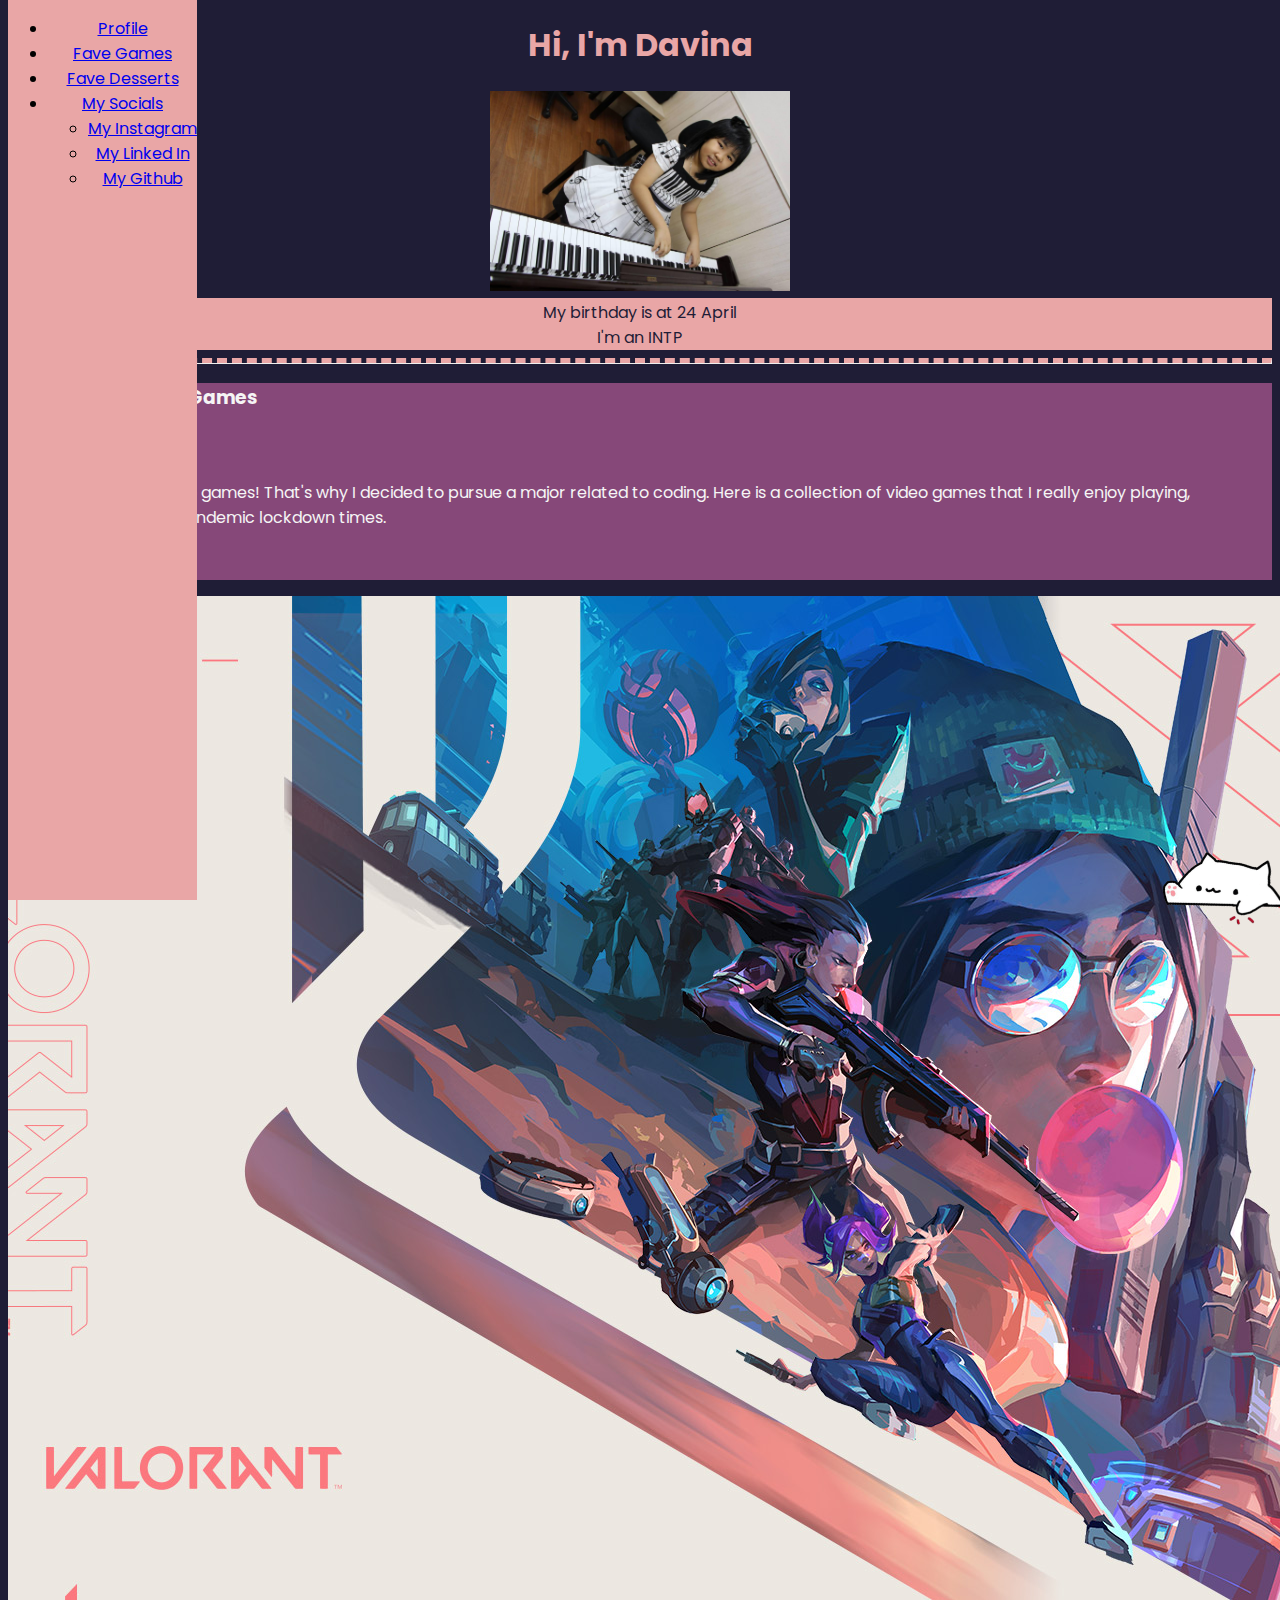
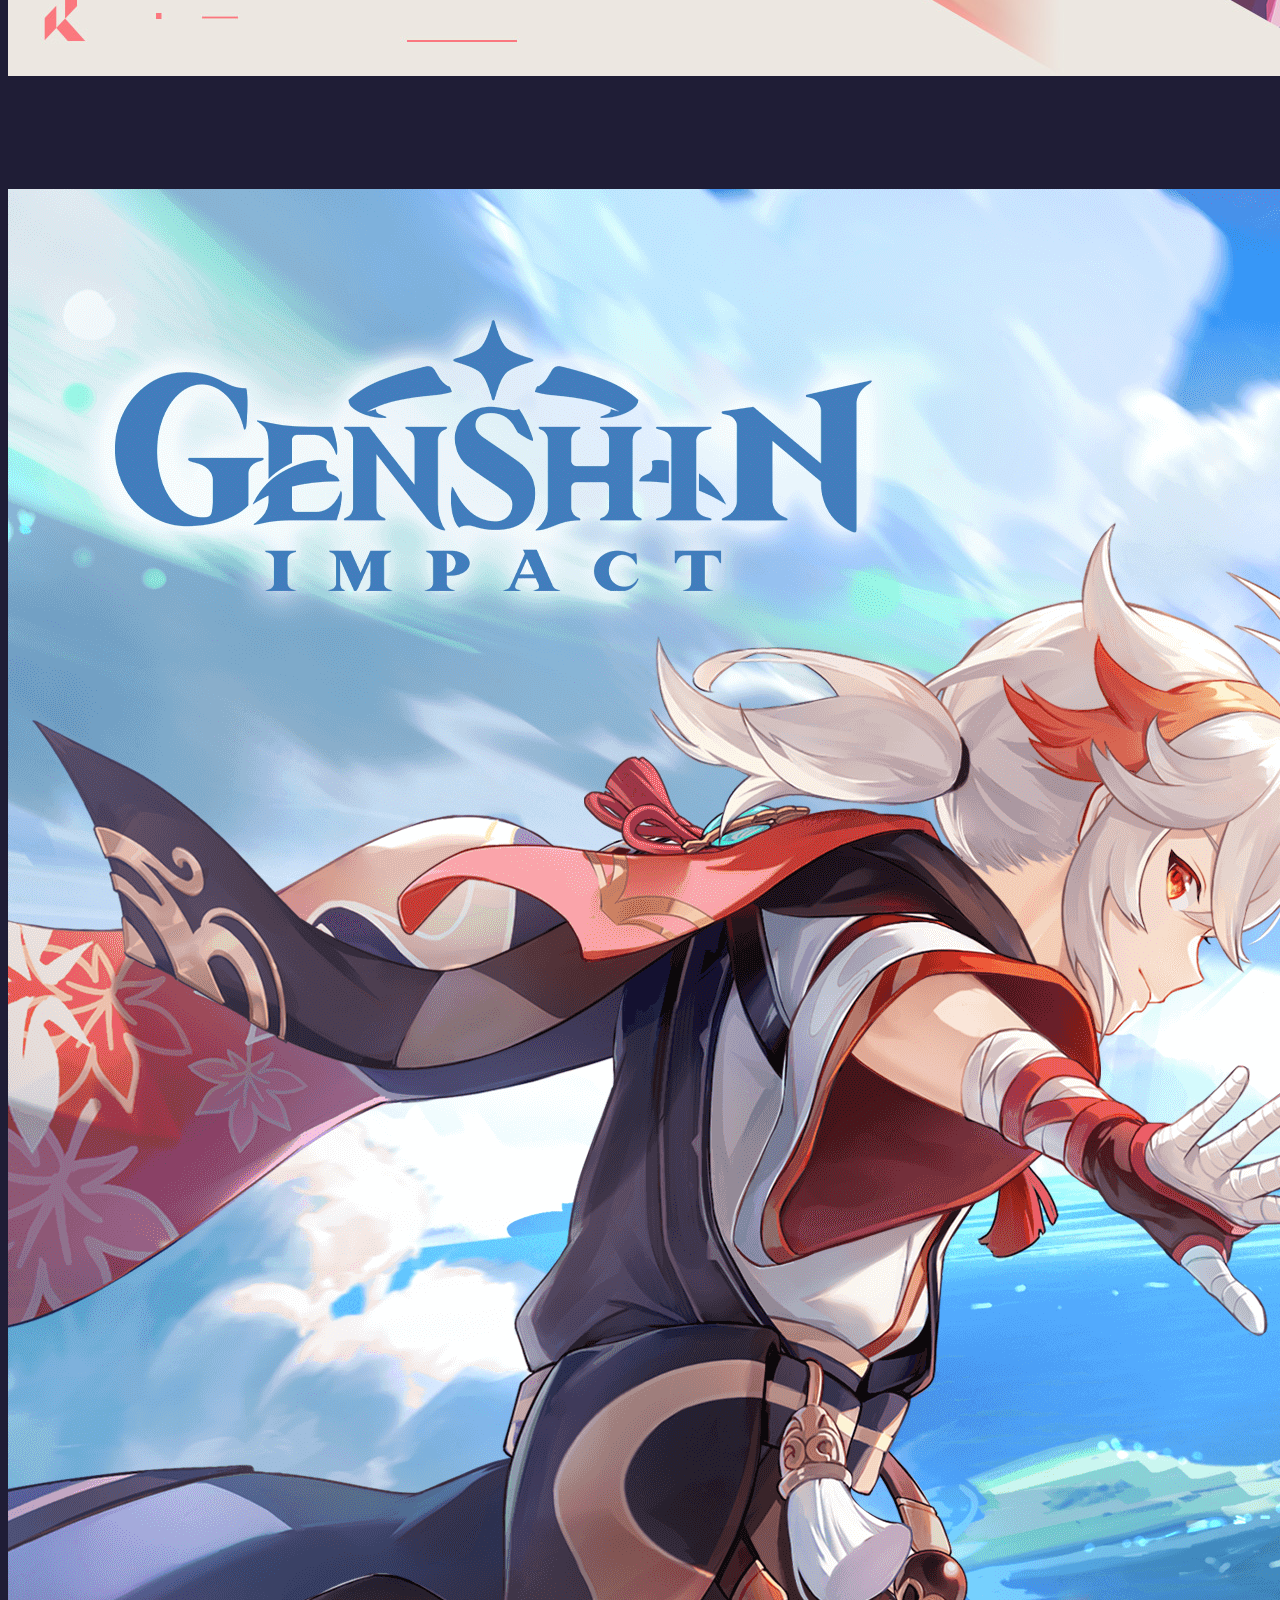
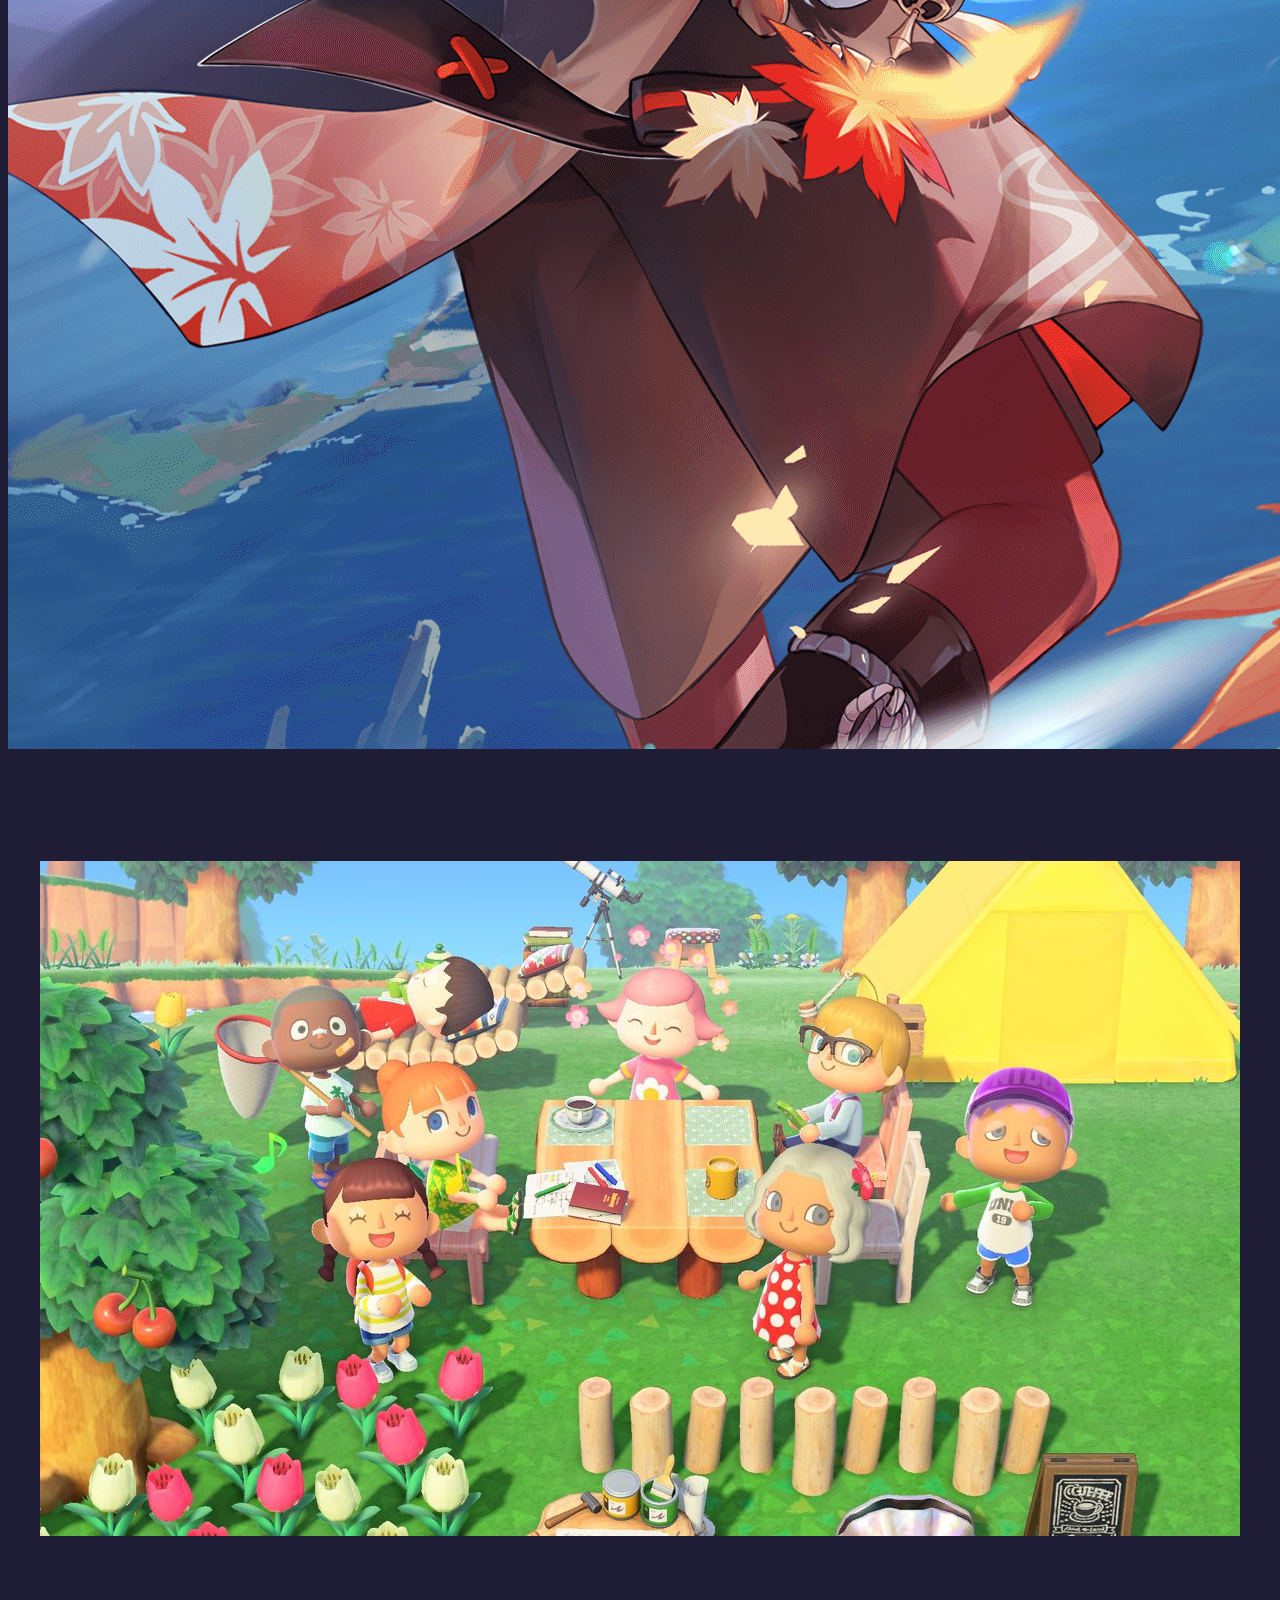
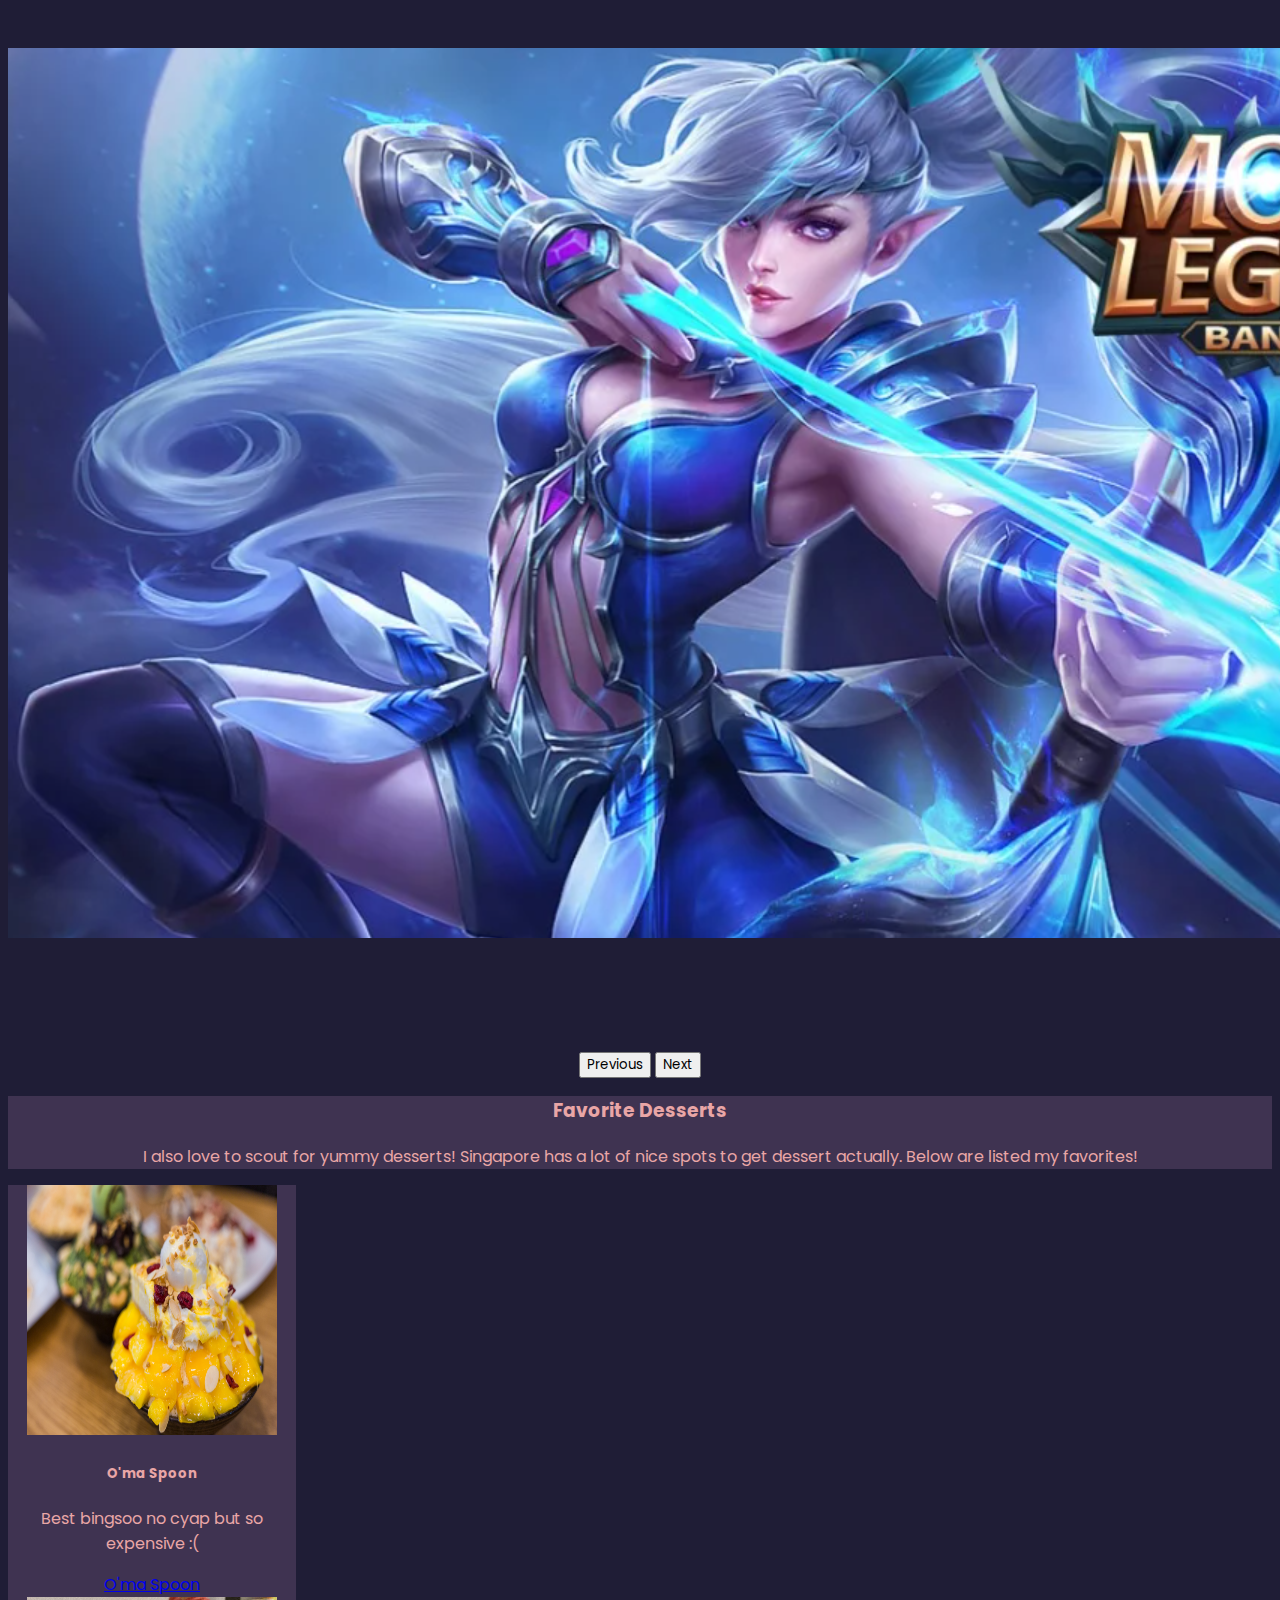
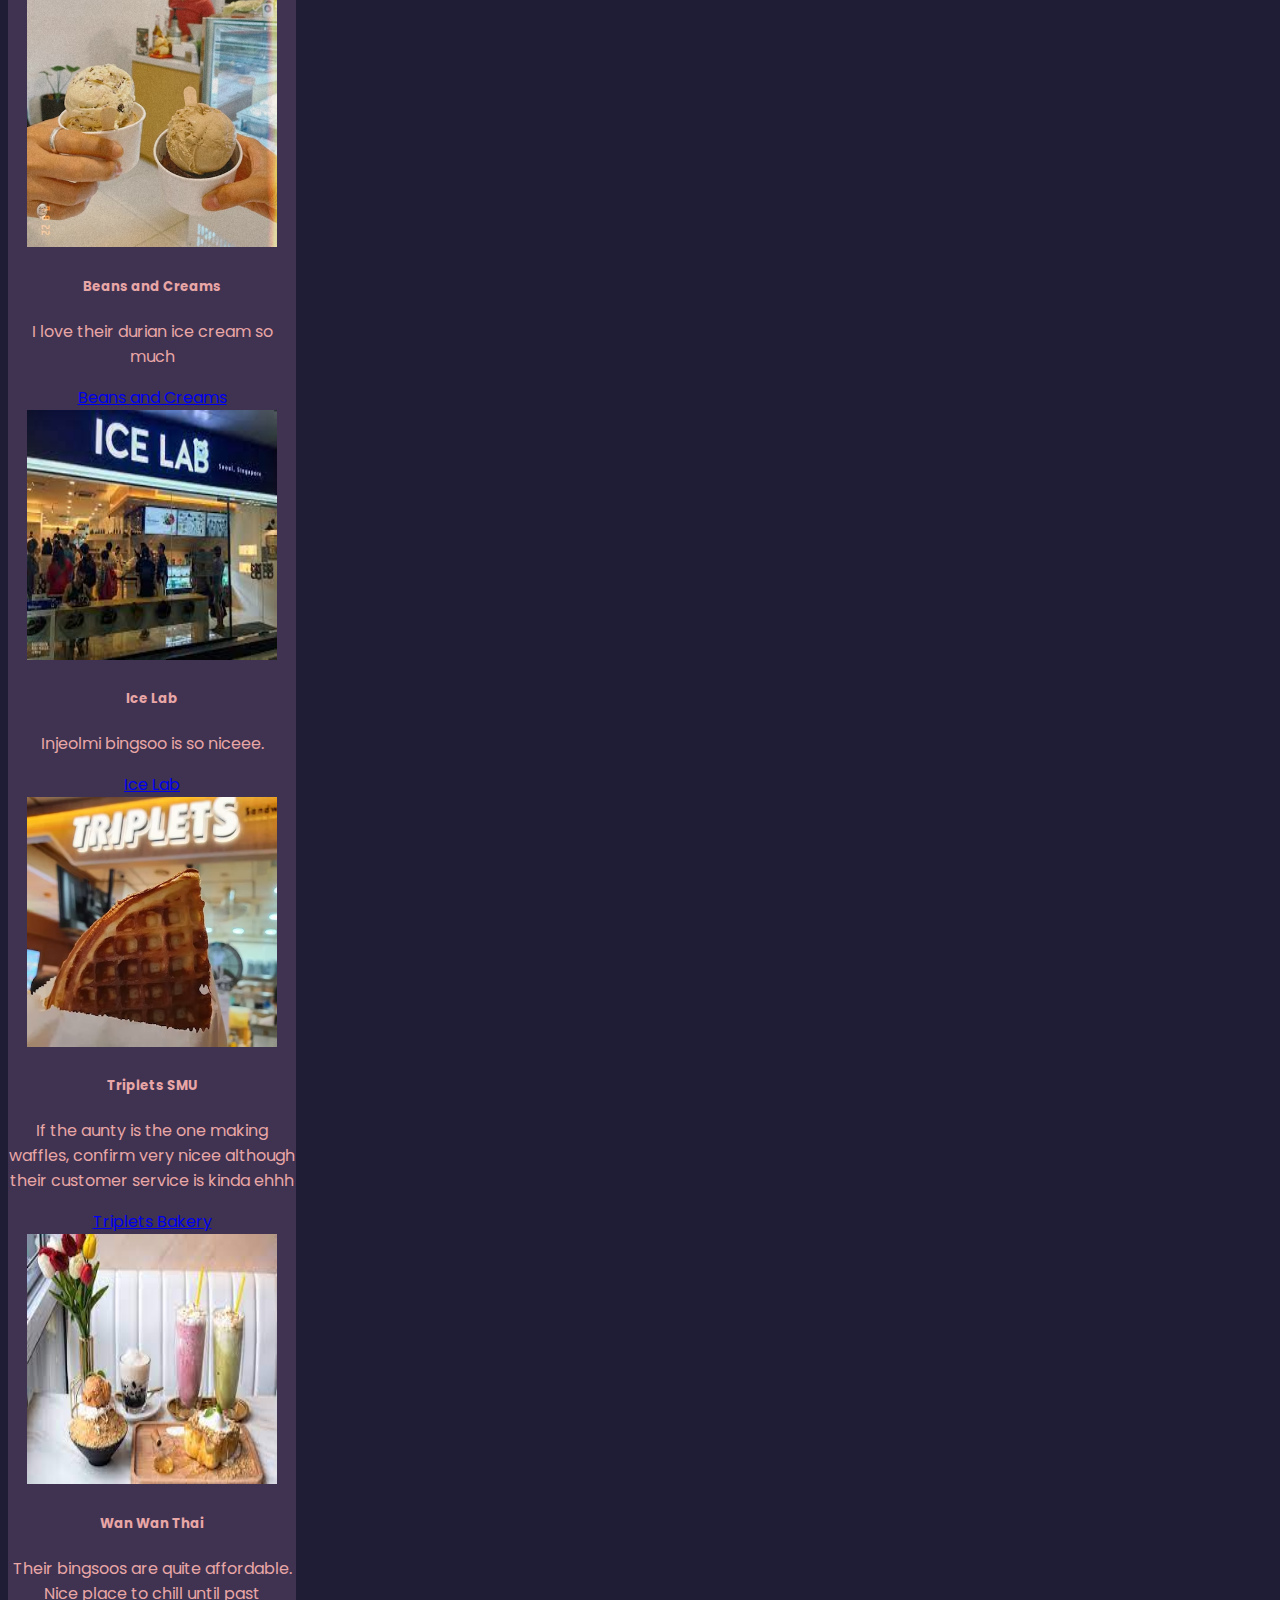
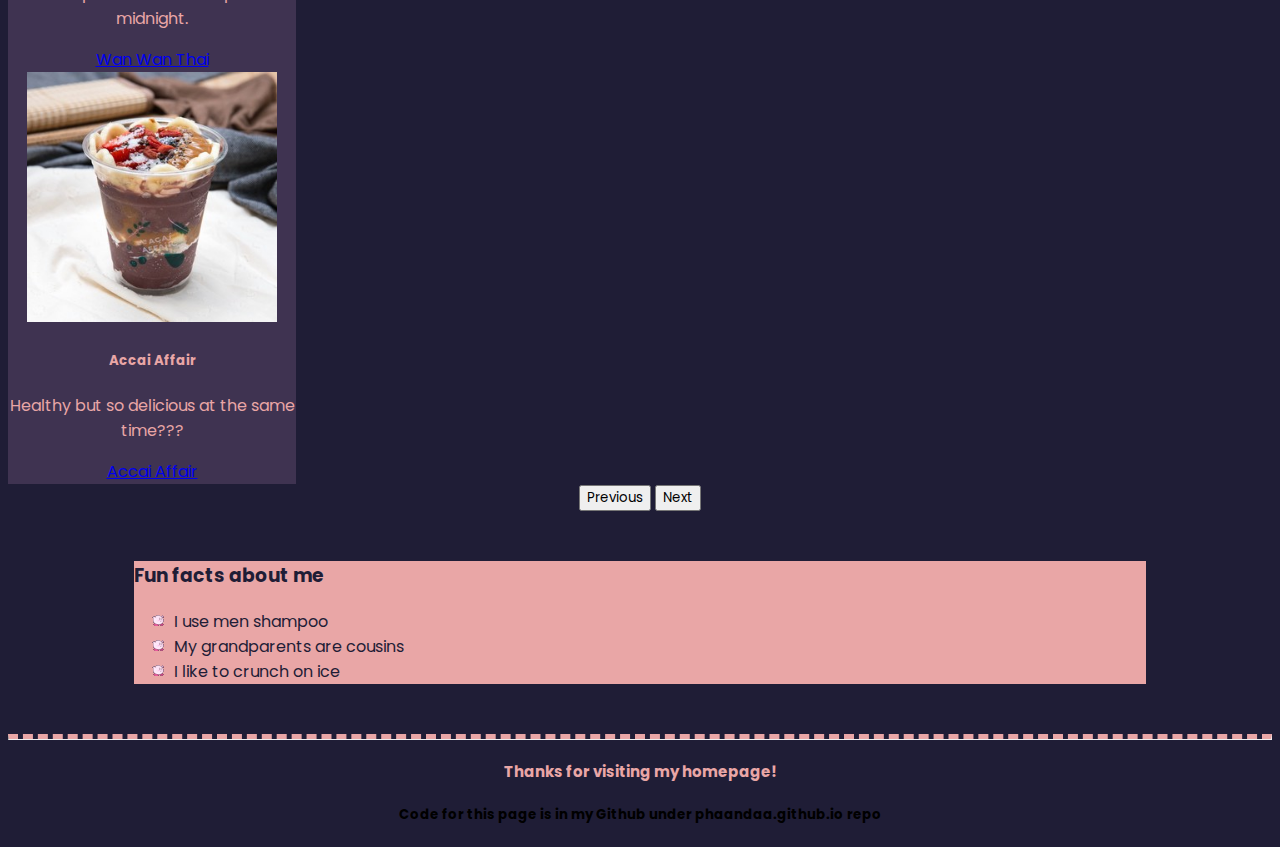
<file: index.html>
<!doctype html>
<html lang="en">
  <head>
    <meta charset="utf-8">
    <meta name="viewport" content="width=device-width, initial-scale=1">
    <title>Davina's Homepage</title>
    
    <link href="https://cdn.jsdelivr.net/npm/bootstrap@5.2.2/dist/css/bootstrap.min.css" rel="stylesheet" integrity="sha384-Zenh87qX5JnK2Jl0vWa8Ck2rdkQ2Bzep5IDxbcnCeuOxjzrPF/et3URy9Bv1WTRi" crossorigin="anonymous">
    <link rel="stylesheet" href="index.css">
  </head>
  <body>
    <nav id="nav-bar-top" class="navbar navbar-expand-lg">
        <div class="container-fluid">
            <ul class="navbar-nav">
              <li class="nav-item">
                <a class="nav-link" href="#profile">Profile</a>
              </li>
              <li class="nav-item">
                <a class="nav-link" href="#games">Fave Games</a>
              </li>
              <li class="nav-item">
                <a class="nav-link" href="#desserts">Fave Desserts</a>
              </li>
              <li class="nav-item dropdown">
                <a class="nav-link dropdown-toggle" href="#" role="button" data-bs-toggle="dropdown" aria-expanded="false">
                  My Socials
                </a>
                <ul class="dropdown-menu">
                  <li><a class="dropdown-item" target="_blank" href="https://www.instagram.com/davina.w24/?hl=en">My Instagram</a></li>
                  <li><a class="dropdown-item" target="_blank" href="https://www.linkedin.com/in/davinawijaya/">My Linked In</a></li>
                  <li><a class="dropdown-item" target="_blank" href="https://github.com/Phaandaa">My Github</a></li>
                </ul>
              </li>
            </ul>
        </div>
    </nav>
    <div id="profile">

        <h1 class="my-3 mx-auto">Hi, I'm Davina</h1>
        
        <img id="profile-pic" src="img/piano_davina.jpg" class="rounded-circle mt-3" alt="Me at primary 4">
        

    </div>

    <div id="bday-mbti" class="container px-4 my-4">
      <div class="row gx-5">
        <div class="col">
          
          <div id="bday-box" class="p-3 rounded-3">
            <img class="mx-3 taurus" src="img/taurus (1).png" alt="">
            My birthday is at 24 April
            <img class="mx-3 taurus" src="img/taurus (1).png" alt="">
          </div>

        </div>

        <div class="col">
          <div  id="mbti-box" class="p-3 rounded-3">
            I'm an INTP
          </div>
        </div>
      </div>
    </div>

    <hr class="my-3">


    <div id="games" class="container px-4 my-5">
      <div class="row gx-5">
        <div class="col-4">
          <div id="video-game-paragraph" class="p-3 rounded">
            <h3>My Favorite Video Games</h3>
            <p class="my-3">
              <br>
              <br>
              I really like playing video games! That's why I decided to pursue a major related to coding. Here is a collection of video games that I really enjoy playing, especially during the pandemic lockdown times.
              <br>
              <br><br>
            </p>
          </div>
          
        </div>
        <div class="col-8">
          <div id="carouselExampleControls" class="carousel slide" data-bs-ride="carousel">
            <div class="carousel-inner">
              <div class="carousel-item active">
                <img src="img/valorant.jpg" class="d-block w-100 rounded" alt="...">
                <div class="carousel-caption d-none d-md-block bg-dark rounded opacity-75">
                  <h5>Valorant</h5>
                  <p>I play this with my SCIS friends mostly</p>
                </div>
              </div>
              <div class="carousel-item">
                <img src="img/genshin.png" class="d-block w-100 rounded" alt="...">
                <div class="carousel-caption d-none d-md-block bg-dark rounded opacity-75">
                  <h5>Genshin Impact</h5>
                  <p>I played this game during COVID 2021</p>
                </div>
              </div>
              <div class="carousel-item">
                <img src="img/acnh.jpg" class="d-block w-100 rounded" alt="...">
                <div class="carousel-caption d-none d-md-block bg-dark rounded opacity-75">
                  <h5>Animal Crossing</h5>
                  <p>The cutest game ever. I clocked 1200 hours in this game</p>
                </div>
              </div>
              <div class="carousel-item">
                <img src="img/mlbb.png" class="d-block w-100 rounded" alt="...">
                <div class="carousel-caption d-none d-md-block bg-dark rounded opacity-75">
                  <h5>Mobile Legends: Bang Bang</h5>
                  <p>I played this game since secondary school. A classic SEA game :)</p>
                </div>
              </div>
            </div>
            <button class="carousel-control-prev" type="button" data-bs-target="#carouselExampleControls" data-bs-slide="prev">
              <span class="carousel-control-prev-icon" aria-hidden="true"></span>
              <span class="visually-hidden">Previous</span>
            </button>
            <button class="carousel-control-next" type="button" data-bs-target="#carouselExampleControls" data-bs-slide="next">
              <span class="carousel-control-next-icon" aria-hidden="true"></span>
              <span class="visually-hidden">Next</span>
            </button>
          </div>
        </div>
      </div>
        
    </div>

    <div id="desserts">
        <div class="row">
          <div id="dessert-paragraph" class="p-3 my-4">
            <h3>Favorite Desserts</h3>
            <p>I also love to scout for yummy desserts! Singapore has a lot of nice spots to get dessert actually. Below are listed my favorites!</p>
          </div>
        </div>
        <div id="dessert-carousel" class="carousel slide" data-bs-ride="carousel">
          <div class="carousel-inner">
            <div class="carousel-item active container justify-content-center">
              <div class="row gx-5">
                <div class="card col-md-6 col-lg-4 mx-auto" style="width: 18rem;">
                  <img src="img/oma_spoon.jpg" class="card-img-top" alt="...">
                  <div class="card-body">
                    <h5 class="card-title">O'ma Spoon</h5>
                    <p class="card-text">Best bingsoo no cyap but so expensive :(</p>
                    <a target="_blank" href="https://www.313somerset.com.sg/store-directory/oma-spoon/" class="btn btn-primary">O'ma Spoon</a>
                  </div>
                </div>
                <div class="card col-md-6 col-lg-4 mx-auto" style="width: 18rem;">
                  <img src="img/beans_and_creams.avif" class="card-img-top" alt="...">
                  <div class="card-body">
                    <h5 class="card-title">Beans and Creams</h5>
                    <p class="card-text">I love their durian ice cream so much</p>
                    <a target="_blank" href="https://www.foodadvisor.com.sg/restaurant/beans-cream-burlington-square/" class="btn btn-primary">Beans and Creams</a>
                  </div>
                </div>
                <div class="card col-md-6 col-lg-4 mx-auto" style="width: 18rem;">
                  <img src="img/ice_lab.jfif" class="card-img-top" alt="...">
                  <div class="card-body">
                    <h5 class="card-title">Ice Lab</h5>
                    <p class="card-text">Injeolmi bingsoo is so niceee.</p>
                    <a href="https://icelab.sg/" target="_blank" class="btn btn-primary">Ice Lab</a>
                  </div>
                </div>
              </div>
            </div>
            <div class="carousel-item container justify-content-center">
              <div class="row gx-5">
              <div class="card col-md-6 col-lg-4 mx-auto" style="width: 18rem;">
                <img src="img/triplets_waffle.avif" class="card-img-top" alt="...">
                <div class="card-body">
                  <h5 class="card-title">Triplets SMU</h5>
                  <p class="card-text">If the aunty is the one making waffles, confirm very nicee although their customer service is kinda ehhh</p>
                  <a href="https://www.facebook.com/tripletSBC/" target="_blank" class="btn btn-primary">Triplets Bakery</a>
                </div>
              </div>
              <div class="card col-md-6 col-lg-4 mx-auto" style="width: 18rem;">
                <img src="img/wanwanthai.jfif" class="card-img-top" alt="...">
                <div class="card-body">
                  <h5 class="card-title">Wan Wan Thai</h5>
                  <p class="card-text">Their bingsoos are quite affordable. Nice place to chill until past midnight.</p>
                  <a href="https://wanwanthaicafe.com/" target="_blank" class="btn btn-primary">Wan Wan Thai</a>
                </div>
              </div>
              <div class="card col-md-6 col-lg-4 mx-auto" style="width: 18rem;">
                <img src="img/accai_affair.jpeg" class="card-img-top" alt="...">
                <div class="card-body">
                  <h5 class="card-title">Accai Affair</h5>
                  <p class="card-text">Healthy but so delicious at the same time???</p>
                  <a href="https://www.anacaiaffair.com/" target="_blank" class="btn btn-primary">Accai Affair</a>
                </div>
              </div>
            </div>
          </div>
          <button class="carousel-control-prev" type="button" data-bs-target="#dessert-carousel" data-bs-slide="prev">
            <span class="carousel-control-prev-icon" aria-hidden="true"></span>
            <span class="visually-hidden">Previous</span>
          </button>
          <button class="carousel-control-next" type="button" data-bs-target="#dessert-carousel" data-bs-slide="next">
            <span class="carousel-control-next-icon" aria-hidden="true"></span>
            <span class="visually-hidden">Next</span>
          </button>
        </div>
    </div>


    <img id="bongo-cat" src="img/bongo-cat-transparent.gif" alt="">



           
        

    </div>

    <div id="fun-fact" class="p-3 rounded">
      <h3>Fun facts about me</h3>
      <ul>
        <li>I use men shampoo</li>
        <li>My grandparents are cousins</li>
        <li>I like to crunch on ice</li>
      </ul>
      
    </div>

    <hr>

    <h4>Thanks for visiting my homepage!</h4>
    <h5>Code for this page is in my Github under phaandaa.github.io repo</h5>


    <script src="https://cdn.jsdelivr.net/npm/bootstrap@5.2.2/dist/js/bootstrap.bundle.min.js" integrity="sha384-OERcA2EqjJCMA+/3y+gxIOqMEjwtxJY7qPCqsdltbNJuaOe923+mo//f6V8Qbsw3" crossorigin="anonymous"></script>
  </body>
</html>
</file>
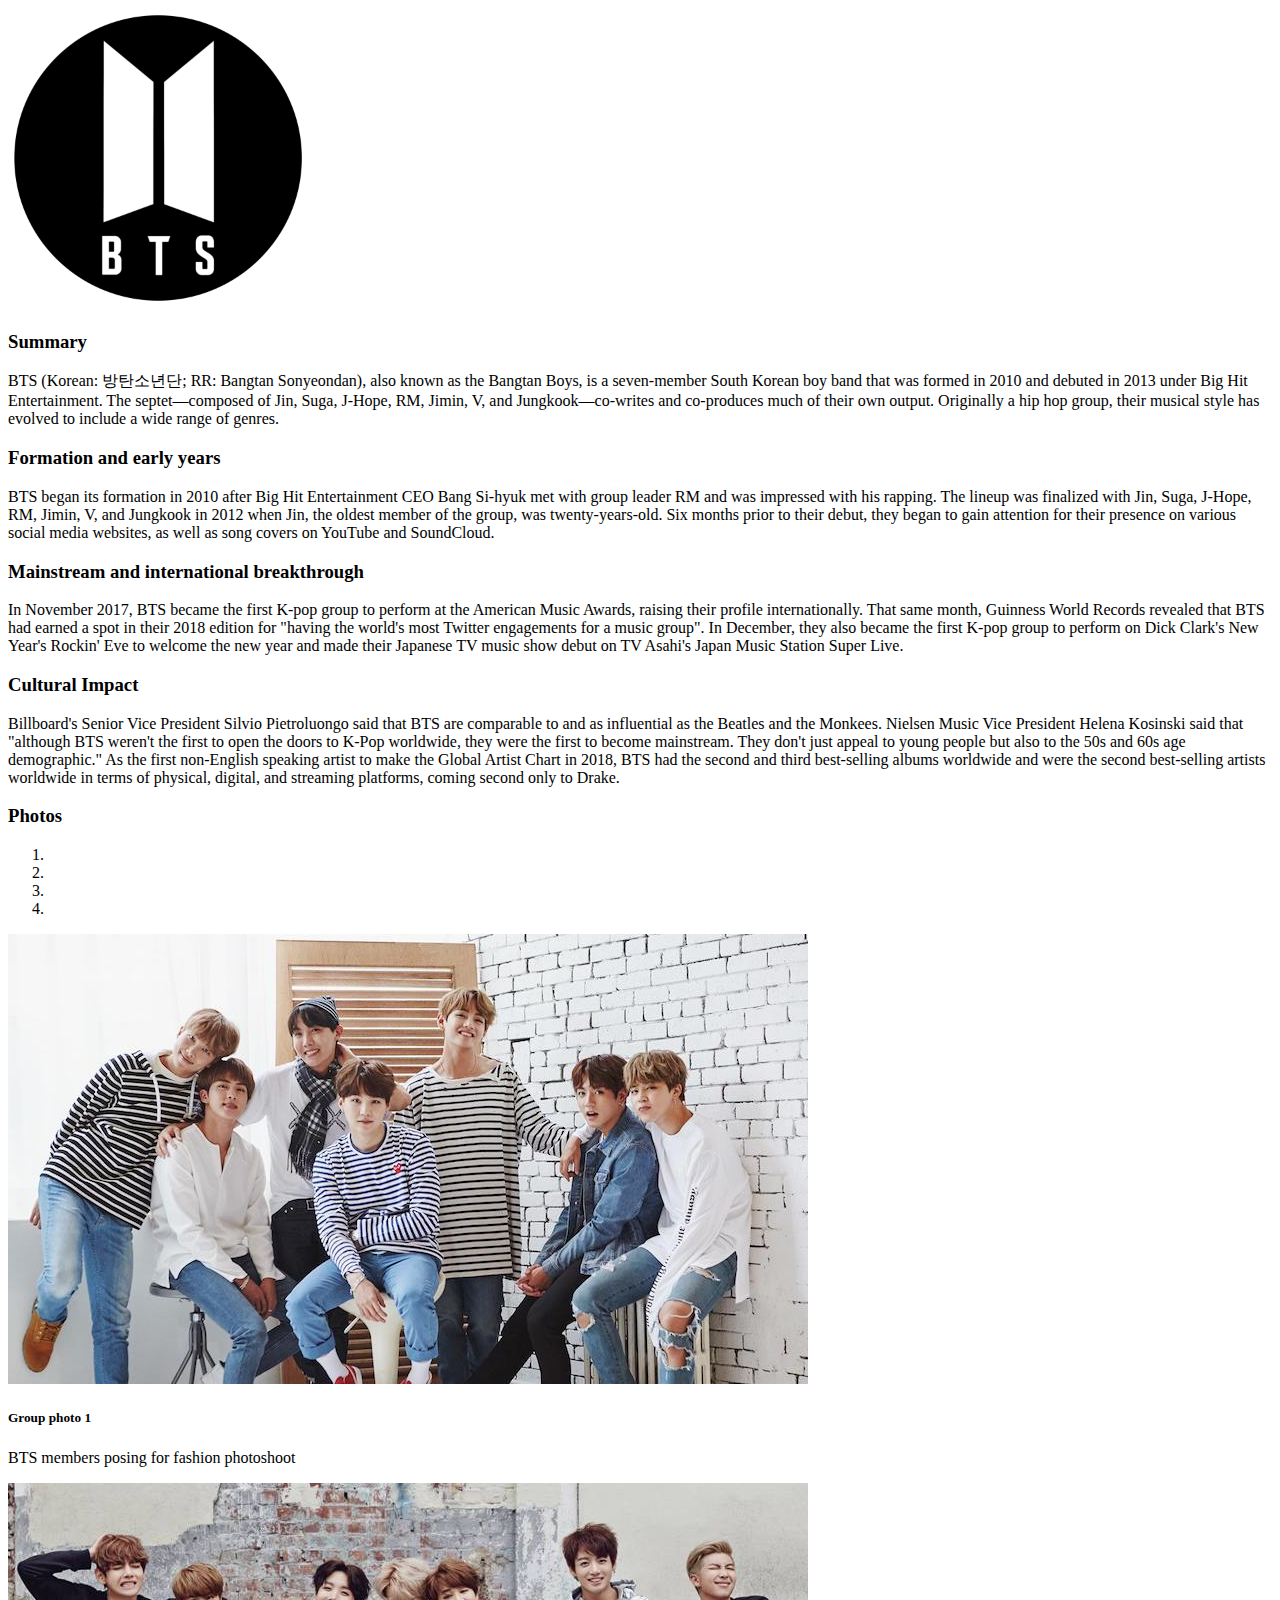
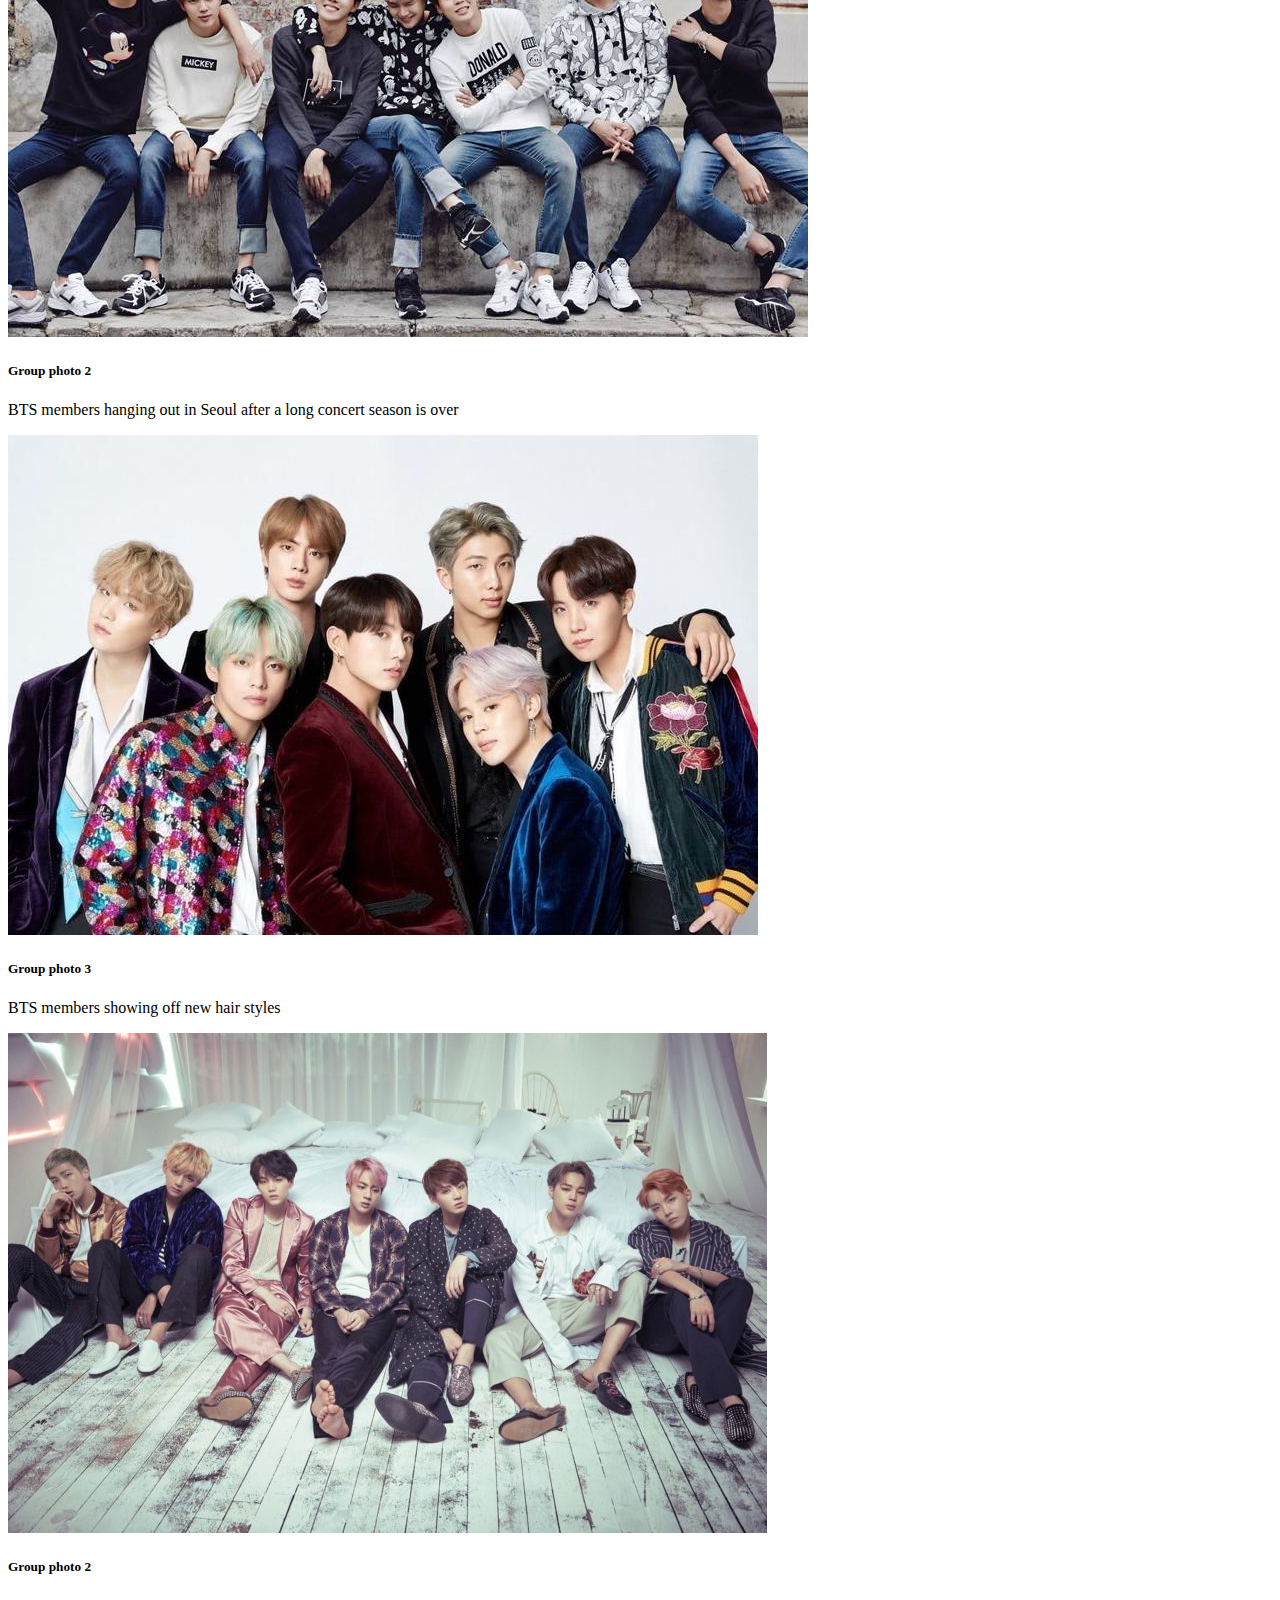
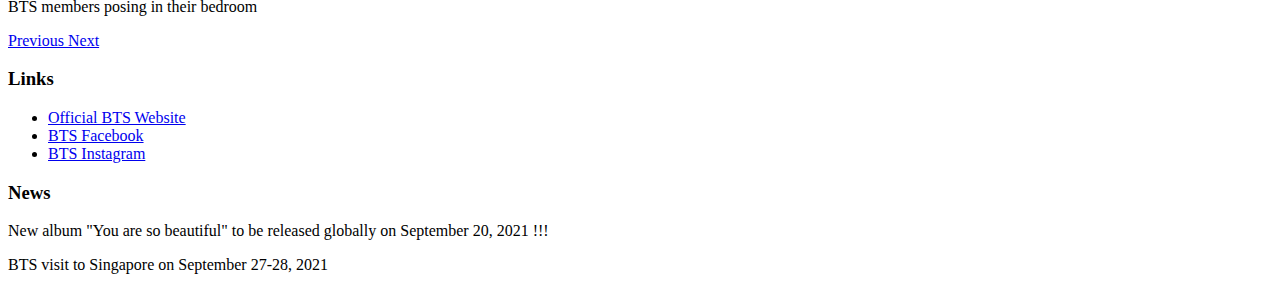
<file: bts/home.html>
<!DOCTYPE html>
<html lang="en">
<head>
    <meta charset="UTF-8">
    <meta http-equiv="X-UA-Compatible" content="IE=edge">
    <meta name="viewport" content="width=device-width, initial-scale=1.0">
    <title>Document</title>

    <script src="https://code.jquery.com/jquery-3.5.1.slim.min.js" integrity="sha384-DfXdz2htPH0lsSSs5nCTpuj/zy4C+OGpamoFVy38MVBnE+IbbVYUew+OrCXaRkfj" crossorigin="anonymous"></script>
    <script src="https://cdn.jsdelivr.net/npm/bootstrap@4.5.3/dist/js/bootstrap.bundle.min.js" integrity="sha384-ho+j7jyWK8fNQe+A12Hb8AhRq26LrZ/JpcUGGOn+Y7RsweNrtN/tE3MoK7ZeZDyx" crossorigin="anonymous"></script>

    <link rel="stylesheet" href="https://cdn.jsdelivr.net/npm/bootstrap@4.5.3/dist/css/bootstrap.min.css" integrity="sha384-TX8t27EcRE3e/ihU7zmQxVncDAy5uIKz4rEkgIXeMed4M0jlfIDPvg6uqKI2xXr2" crossorigin="anonymous">
</head>
<body>

    <div class="text-center">
        <img src="images/bts_logo.png" class="rounded mx-auto d-block" alt="bts logo" style="width: 300px; height: 300px;">
    </div>

    <div class="container p-4">
        <div class="row">
            <div class="col-6">       
                <h3 class="display-5">Summary</h3>
                <p class="border border-dark rounded p-3">
                    BTS (Korean: 방탄소년단; RR: Bangtan Sonyeondan), also known as the Bangtan Boys, is a seven-member South Korean boy band that was formed in 2010 and debuted in 2013 under Big Hit Entertainment. The septet—composed of Jin, Suga, J-Hope, RM, Jimin, V, and Jungkook—co-writes and co-produces much of their own output. Originally a hip hop group, their musical style has evolved to include a wide range of genres.
                </p>
            </div>

            <div class="col-6">
                <h3 class="display-5">
                    Formation and early years
                </h3>
                <p class="border rounded p-3 bg-dark text-white">
                    BTS began its formation in 2010 after Big Hit Entertainment CEO Bang Si-hyuk met with group leader RM and was impressed with his rapping. The lineup was finalized with Jin, Suga, J-Hope, RM, Jimin, V, and Jungkook in 2012 when Jin, the oldest member of the group, was twenty-years-old. Six months prior to their debut, they began to gain attention for their presence on various social media websites, as well as song covers on YouTube and SoundCloud.
                </p>
            </div>
        </div>

        <div class="row">
            <div class="col-6">
                <h3 class="display-5">
                    Mainstream and international breakthrough
                </h3>
                <p class="border rounded p-3 bg-dark text-white">
                    In November 2017, BTS became the first K-pop group to perform at the American Music Awards, raising their profile internationally. That same month, Guinness World Records revealed that BTS had earned a spot in their 2018 edition for "having the world's most Twitter engagements for a music group". In December, they also became the first K-pop group to perform on Dick Clark's New Year's Rockin' Eve to welcome the new year and made their Japanese TV music show debut on TV Asahi's Japan Music Station Super Live.
                </p>
            </div>

            <div class="col-6">
                <h3 class="display-5">
                    Cultural Impact
                </h3>
                <p class="border border-dark rounded p-3">
                    Billboard's Senior Vice President Silvio Pietroluongo said that BTS are comparable to and as influential as the Beatles and the Monkees. Nielsen Music Vice President Helena Kosinski said that "although BTS weren't the first to open the doors to K-Pop worldwide, they were the first to become mainstream. They don't just appeal to young people but also to the 50s and 60s age demographic." As the first non-English speaking artist to make the Global Artist Chart in 2018, BTS had the second and third best-selling albums worldwide and were the second best-selling artists worldwide in terms of physical, digital, and streaming platforms, coming second only to Drake.
                </p>
            </div>
        </div>
    


    <h3>Photos</h3>

    <div class="container p-3">

    <div id="carouselExampleCaptions" class="carousel slide" data-ride="carousel">
        <ol class="carousel-indicators">
          <li data-target="#carouselExampleCaptions" data-slide-to="0" class="active"></li>
          <li data-target="#carouselExampleCaptions" data-slide-to="1"></li>
          <li data-target="#carouselExampleCaptions" data-slide-to="2"></li>
          <li data-target="#carouselExampleCaptions" data-slide-to="3"></li>
        </ol>
        <div class="carousel-inner">
          <div class="carousel-item active">
            <img src="images/bts_group1.jpeg" class="d-block w-100" alt="foto1">
            <div class="carousel-caption d-none d-md-block">
              <h5>Group photo 1</h5>
              <p class="bg-dark text-white p-1 rounded">BTS members posing for fashion photoshoot</p>
            </div>
          </div>
          <div class="carousel-item">
            <img src="images/bts_group2.jpeg" class="d-block w-100" alt="foto2">
            <div class="carousel-caption d-none d-md-block">
              <h5>Group photo 2</h5>
              <p class="bg-dark text-white p-1 rounded">BTS members hanging out in Seoul after a long concert season is over</p>
            </div>
          </div>
          <div class="carousel-item">
            <img src="images/bts_group3.jpeg" class="d-block w-100" alt="foto3">
            <div class="carousel-caption d-none d-md-block">
              <h5>Group photo 3</h5>
              <p class="bg-dark text-white p-1 rounded">BTS members showing off new hair styles</p>
            </div>
          </div>
          <div class="carousel-item">
            <img src="images/bts_group4.jpeg" class="d-block w-100" alt="foto4">
            <div class="carousel-caption d-none d-md-block">
              <h5>Group photo 2</h5>
              <p class="bg-dark text-white p-1 rounded">BTS members posing in their bedroom</p>
            </div>
          </div>
        </div>
        <a class="carousel-control-prev" href="#carouselExampleCaptions" role="button" data-slide="prev">
          <span class="carousel-control-prev-icon" aria-hidden="true"></span>
          <span class="sr-only">Previous</span>
        </a>
        <a class="carousel-control-next" href="#carouselExampleCaptions" role="button" data-slide="next">
          <span class="carousel-control-next-icon" aria-hidden="true"></span>
          <span class="sr-only">Next</span>
        </a>
      </div>
    </div>



    <h3>Links</h3>
    <ul>
        <li>
            <a href="https://ibighit.com/bts/eng/">
            Official BTS Website
            </a>
        </li>
        <li>
            <a href="https://www.facebook.com/bangtan.official">
            BTS Facebook
            </a>
        </li>
        <li>
            <a href="https://www.instagram.com/bts.bighitofficial/">
            BTS Instagram
            </a>
        </li>
    </ul>

    </div>


    <h3 class="text-center">News</h3>
    <p class="bg-warning text-center">
        New album "You are so beautiful" to be released globally on September 20, 2021 !!!
    </p>
    <p class="bg-info text-center">
        BTS visit to Singapore on September 27-28, 2021
    </p>

    
</body>
</html>
</file>
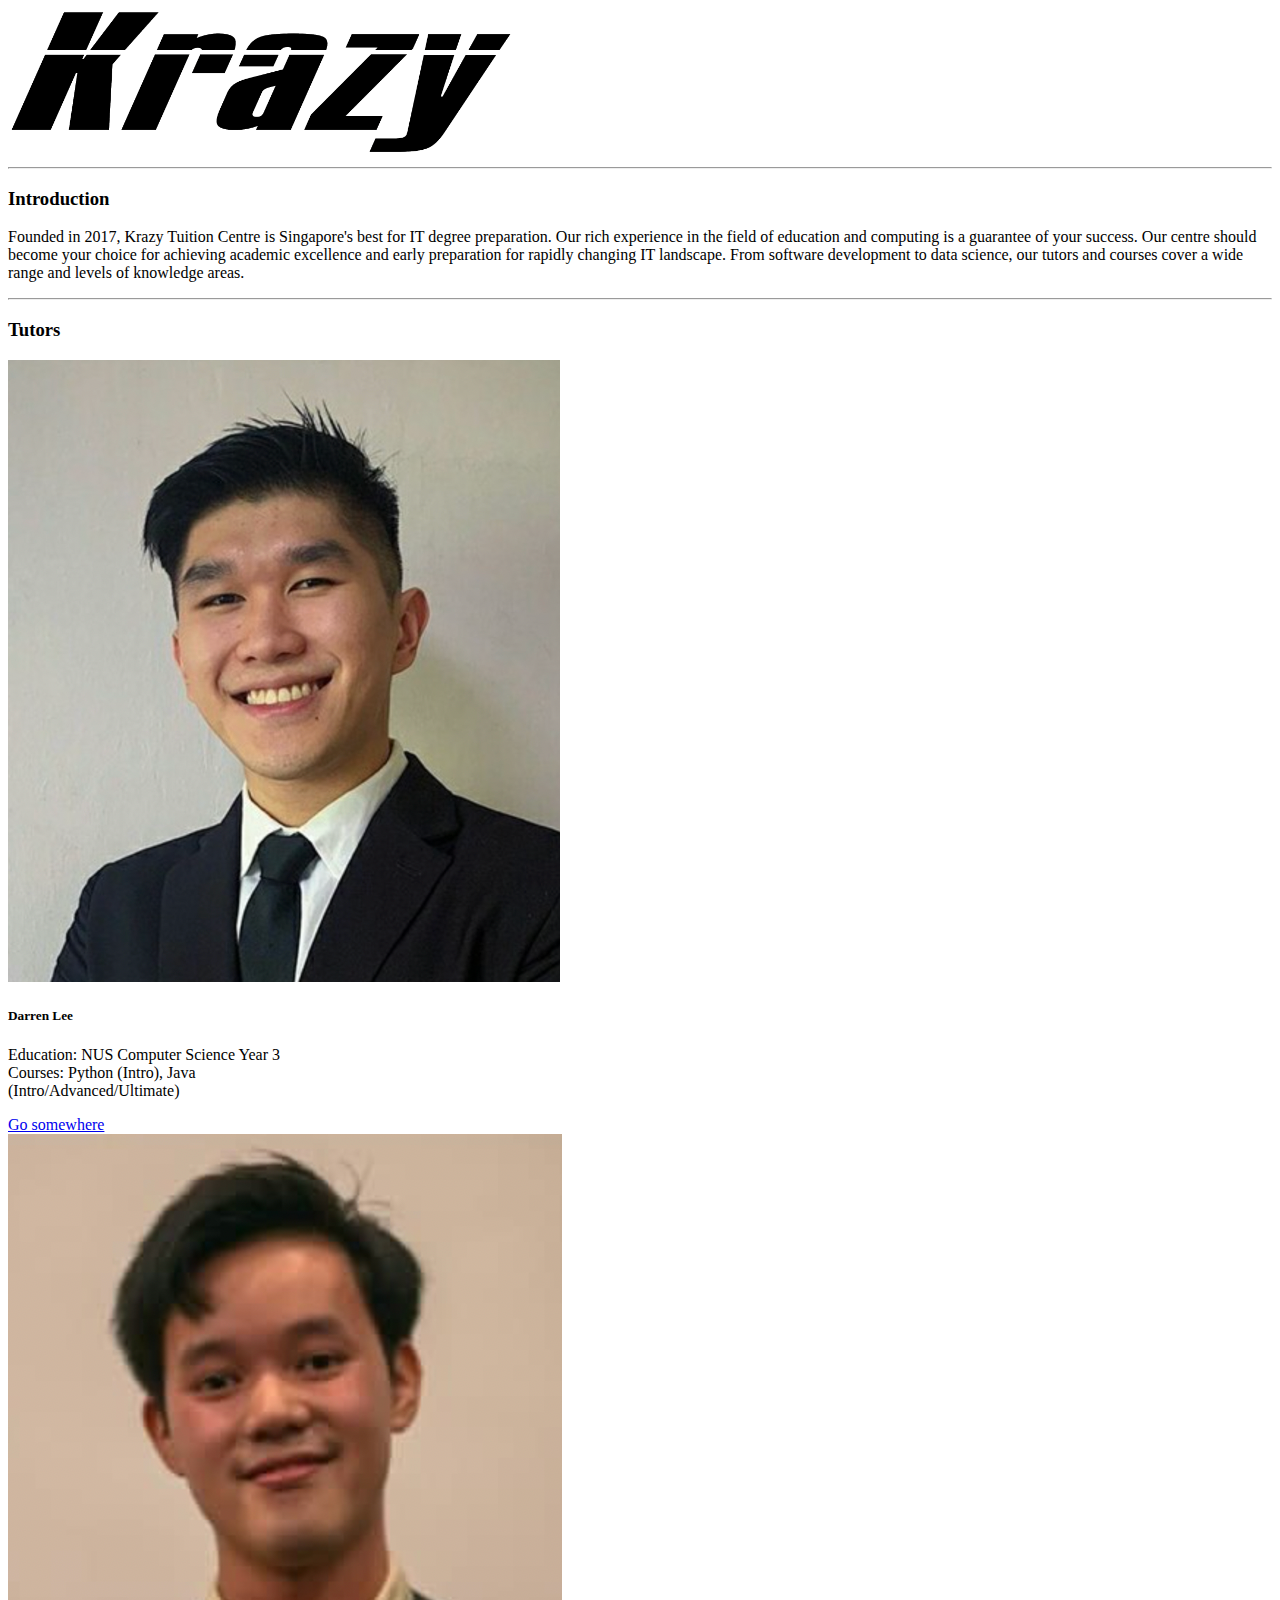
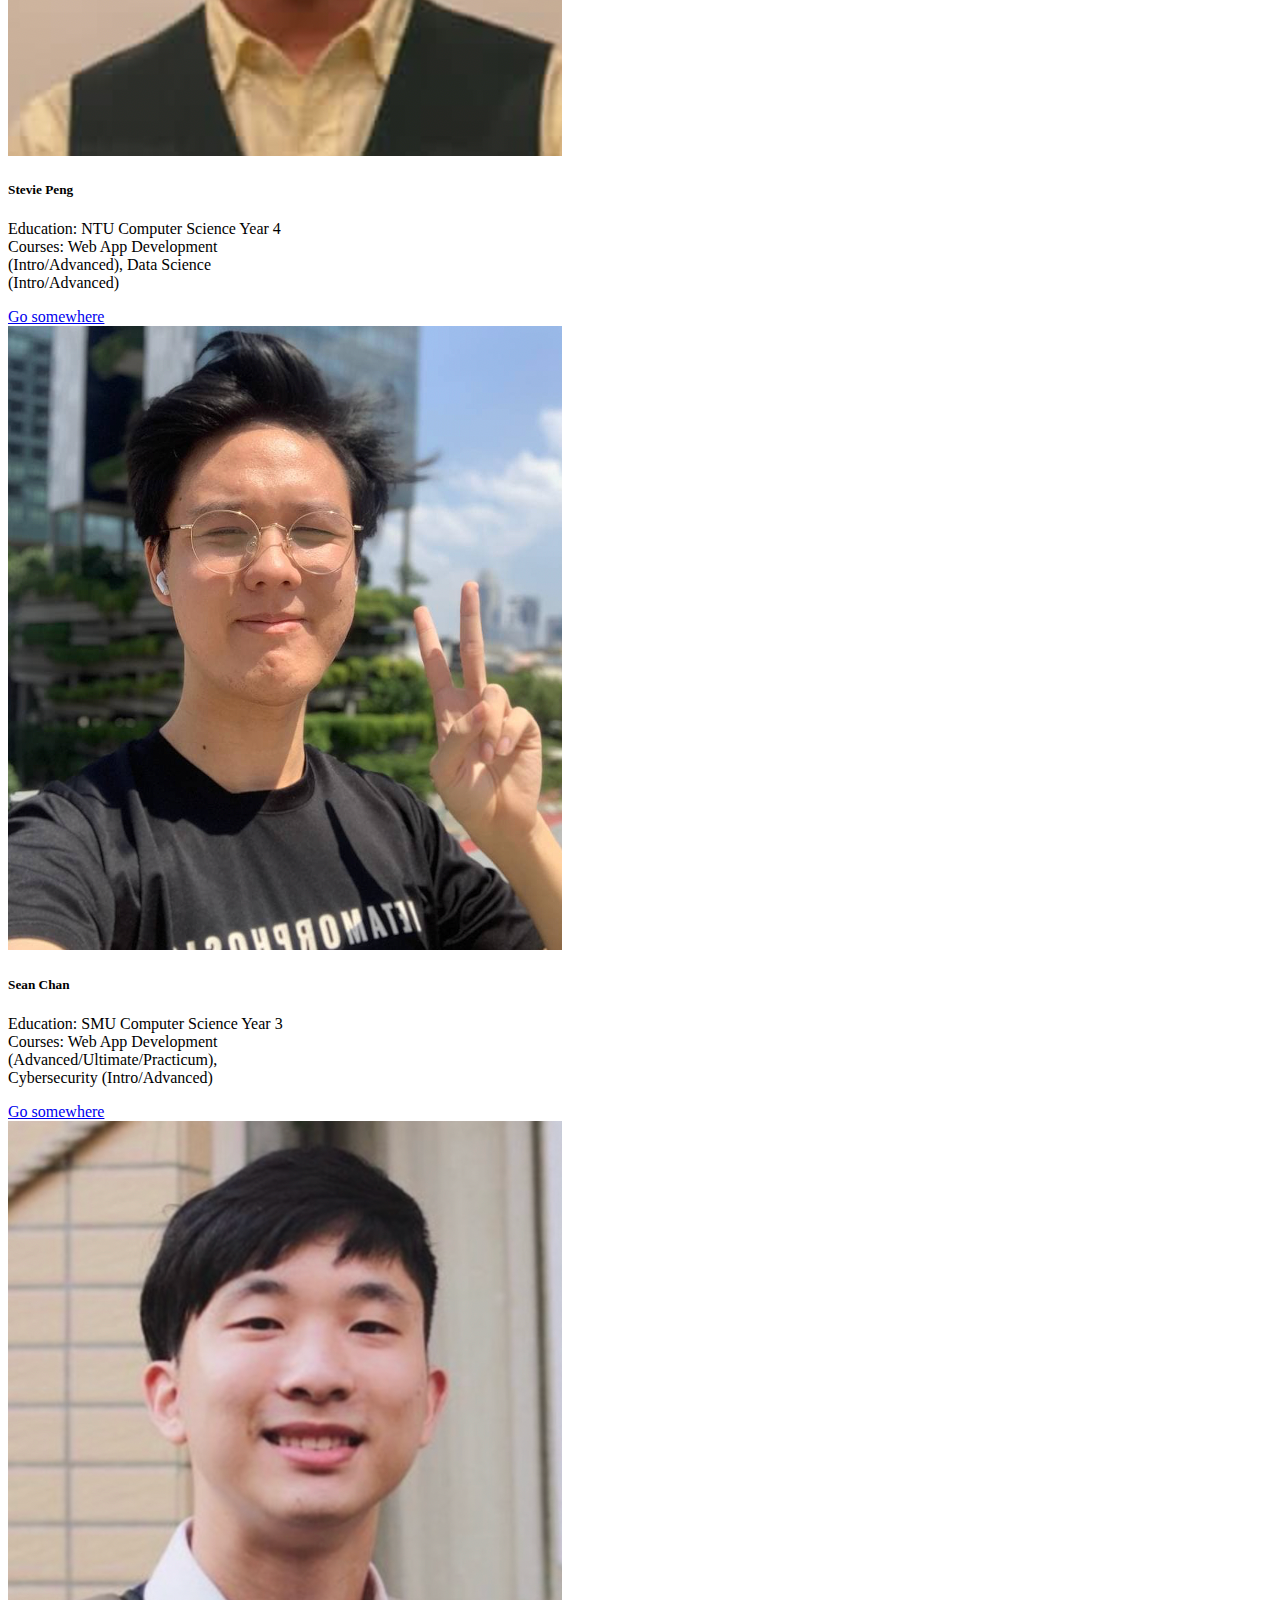
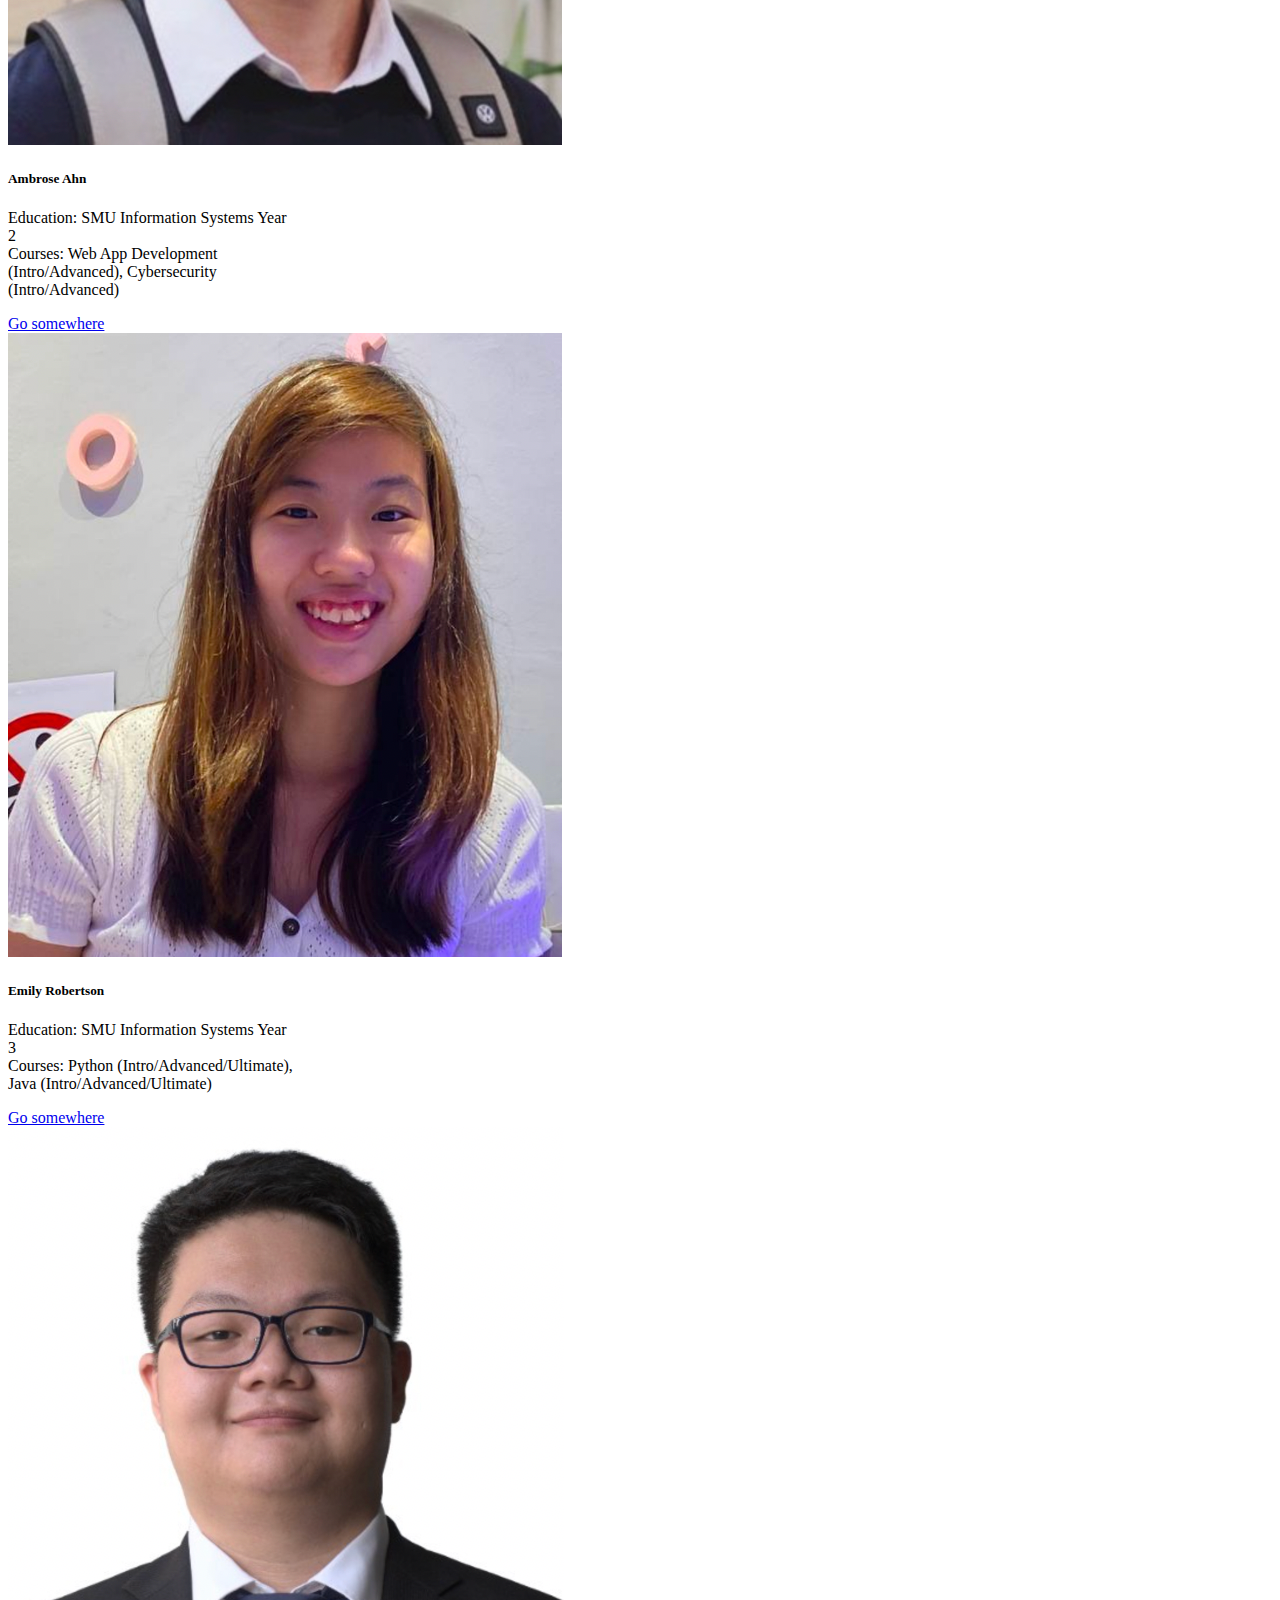
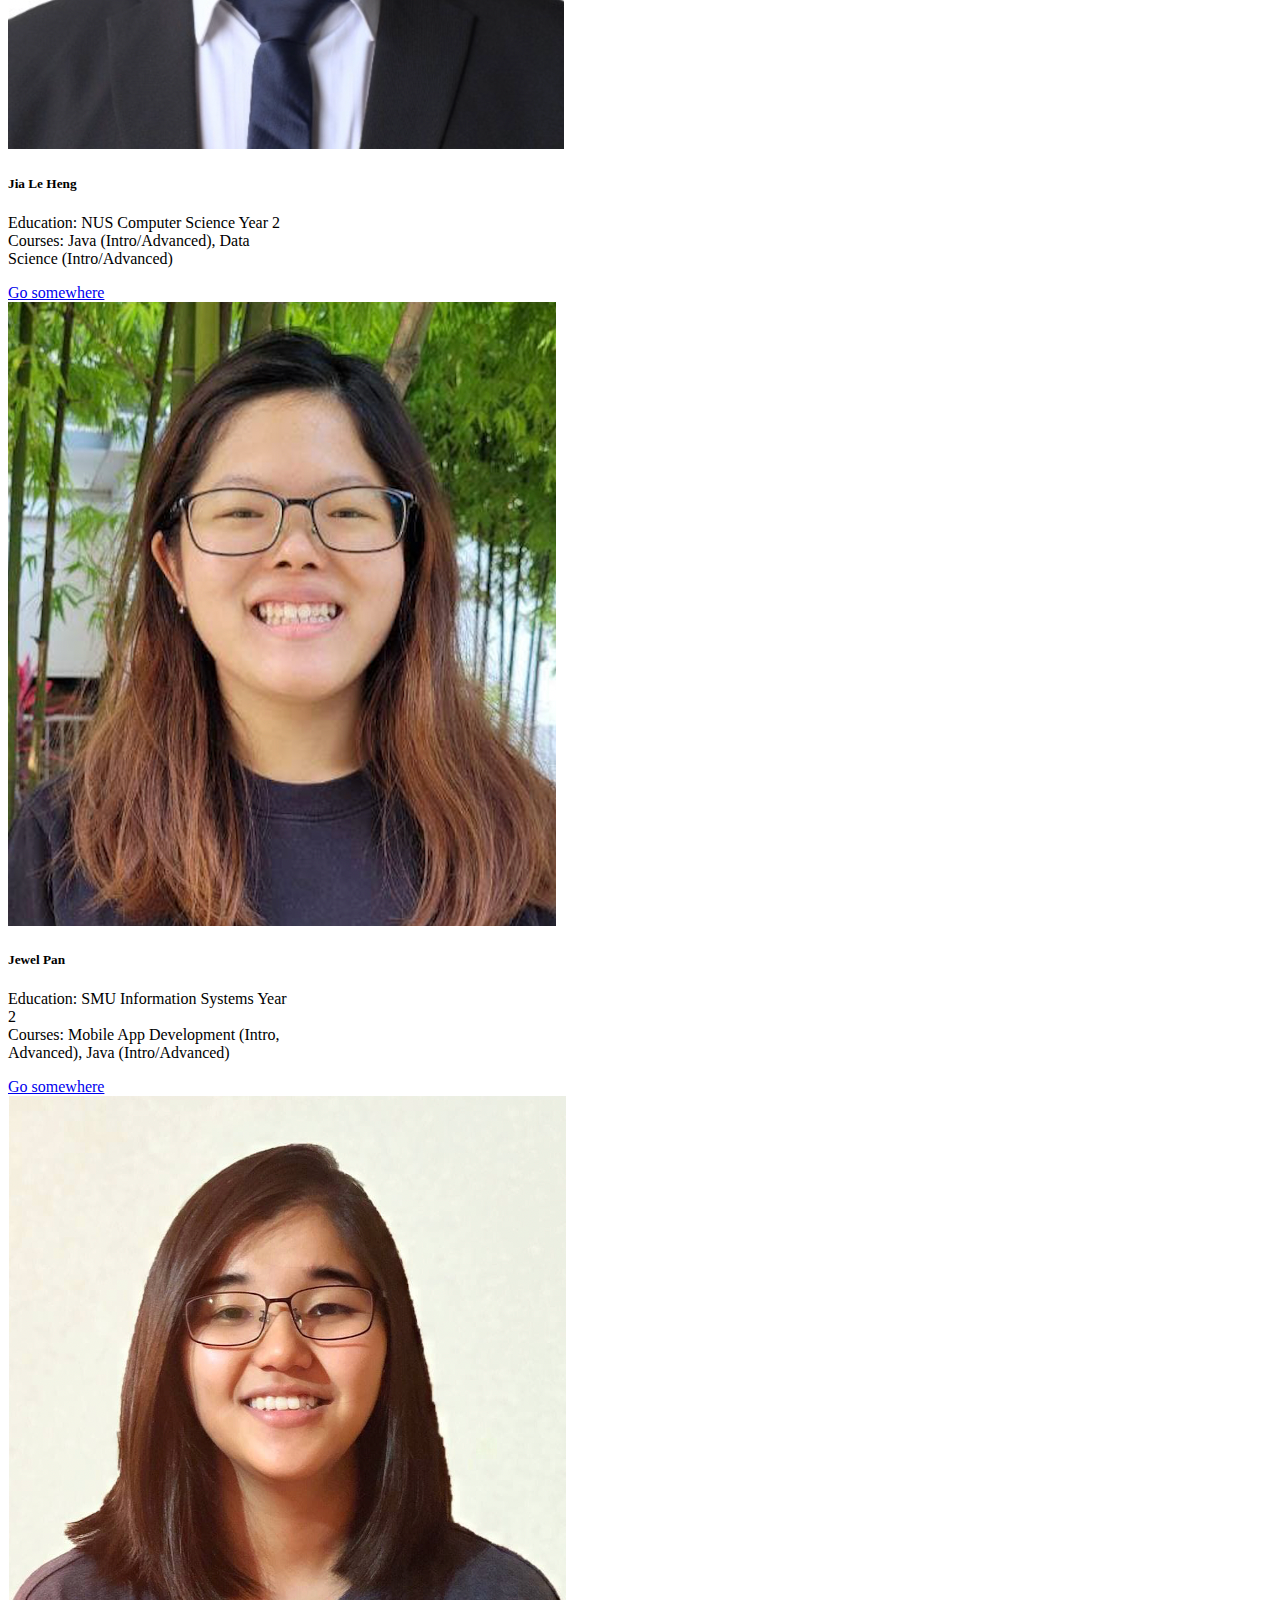
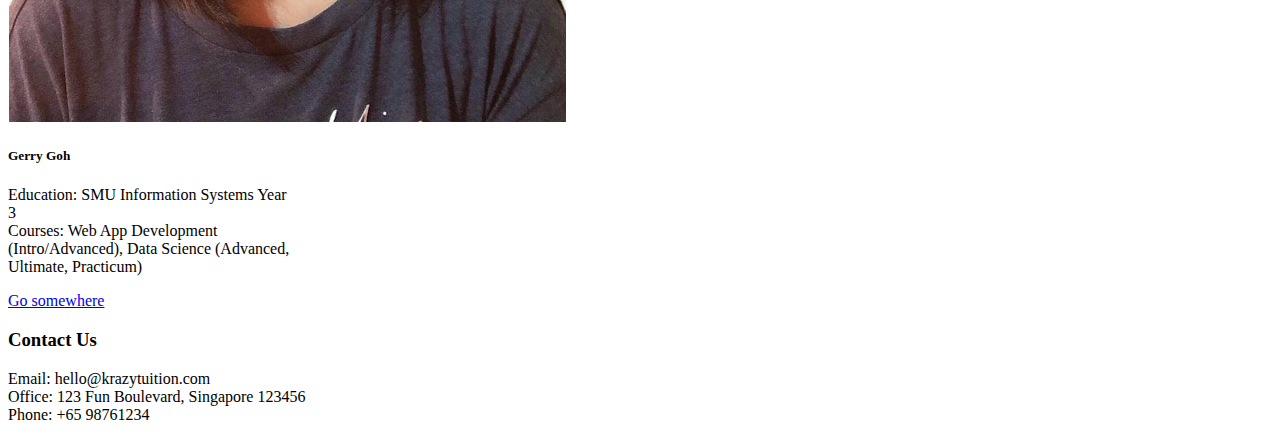
<file: tuition/home.html>
<!DOCTYPE html>
<html lang="en">
<head>
    <meta charset="UTF-8">
    <meta http-equiv="X-UA-Compatible" content="IE=edge">
    <meta name="viewport" content="width=device-width, initial-scale=1.0">
    <link rel="stylesheet" href="https://cdn.jsdelivr.net/npm/bootstrap@4.5.3/dist/css/bootstrap.min.css" integrity="sha384-TX8t27EcRE3e/ihU7zmQxVncDAy5uIKz4rEkgIXeMed4M0jlfIDPvg6uqKI2xXr2" crossorigin="anonymous">
    <script src="https://code.jquery.com/jquery-3.5.1.slim.min.js" integrity="sha384-DfXdz2htPH0lsSSs5nCTpuj/zy4C+OGpamoFVy38MVBnE+IbbVYUew+OrCXaRkfj" crossorigin="anonymous"></script>
    <script src="https://cdn.jsdelivr.net/npm/bootstrap@4.5.3/dist/js/bootstrap.bundle.min.js" integrity="sha384-ho+j7jyWK8fNQe+A12Hb8AhRq26LrZ/JpcUGGOn+Y7RsweNrtN/tE3MoK7ZeZDyx" crossorigin="anonymous"></script>
    <title>Krazy Tuition Centre</title>
</head>
<body>
    
    <div class="text-center p-3">
        <img src="images/krazy_logo.png" style="width: 40%; height: auto;">
    </div>
    
    <hr>
    
    <div class="container p-3">
    <h3 class="display-4">Introduction</h3>
    <p class="text-white bg-info p-3 rounded">
        Founded in 2017, Krazy Tuition Centre is Singapore's best for IT degree preparation. Our rich experience in the field of education and computing is a guarantee of your success. Our centre should become your choice for achieving academic excellence and early preparation for rapidly changing IT landscape. From software development to data science, our tutors and courses cover a wide range and levels of knowledge areas.
    </p>
    </div>

    <hr>

    <h3 class="display-4 text-center">Tutors</h3>

    <div class="row p-3 my-2">

        <div class="col-md-6 col-lg-4 col-xl-3">

            <div class="card" style="width: 18rem;">
                <img src="images/tutor1.png" class="card-img-top" alt="Darren Lee">
                <div class="card-body">
                  <h5 class="card-title">Darren Lee</h5>
                  <p class="card-text">
                    Education: NUS Computer Science Year 3
                    <br>
                    Courses: Python (Intro), Java (Intro/Advanced/Ultimate)
                    </p>
                  </p>
                  <a href="#" class="btn btn-primary">Go somewhere</a>
                </div>
              </div>

        </div>

        <div class="col-md-6 col-lg-4 col-xl-3">

            <div class="card" style="width: 18rem;">
                <img src="images/tutor2.png" class="card-img-top" alt="Stevie Peng">
                <div class="card-body">
                  <h5 class="card-title">Stevie Peng</h5>
                  <p class="card-text">
                    Education: NTU Computer Science Year 4
                    <br>
                    Courses: Web App Development (Intro/Advanced), Data Science (Intro/Advanced)
                  </p>
                  <a href="#" class="btn btn-primary">Go somewhere</a>
                </div>
              </div>

        </div>

        <div class="col-md-6 col-lg-4 col-xl-3">

            <div class="card" style="width: 18rem;">
                <img src="images/tutor3.png" class="card-img-top" alt="Sean Chan">
                <div class="card-body">
                  <h5 class="card-title">Sean Chan</h5>
                    <p class="card-text">
                        Education: SMU Computer Science Year 3
                        <br>
                        Courses: Web App Development (Advanced/Ultimate/Practicum), Cybersecurity (Intro/Advanced)
                    </p>
                    
                  <a href="#" class="btn btn-primary">Go somewhere</a>
                </div>
              </div>

        </div>

        

        <div class="col-md-6 col-lg-4 col-xl-3">

            <div class="card" style="width: 18rem;">
                <img src="images/tutor4.png" class="card-img-top" alt="Ambrose Ahn">
                <div class="card-body">
                  <h5 class="card-title">Ambrose Ahn</h5>
                  <p class="card-text">
                    Education: SMU Information Systems Year 2
                    <br>
                    Courses: Web App Development (Intro/Advanced), Cybersecurity (Intro/Advanced)
                  </p>
                  <a href="#" class="btn btn-primary">Go somewhere</a>
                </div>
              </div>

        </div>

        <div class="col-md-6 col-lg-4 col-xl-3">

            <div class="card" style="width: 18rem;">
                <img src="images/tutor5.png" class="card-img-top" alt="Emily Robertson">
                <div class="card-body">
                  <h5 class="card-title">Emily Robertson</h5>
                  <p class="card-text">
                    Education: SMU Information Systems Year 3
                    <br>
                    Courses: Python (Intro/Advanced/Ultimate), Java (Intro/Advanced/Ultimate)
                  </p>
                  <a href="#" class="btn btn-primary">Go somewhere</a>
                </div>
              </div>

        </div>

        <div class="col-md-6 col-lg-4 col-xl-3">

            <div class="card" style="width: 18rem;">
                <img src="images/tutor6.png" class="card-img-top" alt="Jia Le Heng">
                <div class="card-body">
                  <h5 class="card-title">Jia Le Heng</h5>
                  <p class="card-text">
                    Education: NUS Computer Science Year 2
                    <br>
                    Courses: Java (Intro/Advanced), Data Science (Intro/Advanced)
                  </p>
                  <a href="#" class="btn btn-primary">Go somewhere</a>
                </div>
              </div>

        </div>

        <div class="col-md-6 col-lg-4 col-xl-3">

            <div class="card" style="width: 18rem;">
                <img src="images/tutor7.png" class="card-img-top" alt="Jewel Pan">
                <div class="card-body">
                  <h5 class="card-title">Jewel Pan</h5>
                  <p class="card-text">
                    Education: SMU Information Systems Year 2
                    <br>
                    Courses: Mobile App Development (Intro, Advanced), Java (Intro/Advanced)
                  </p>
                  <a href="#" class="btn btn-primary">Go somewhere</a>
                </div>
              </div>

        </div>

        <div class="col-md-6 col-lg-4 col-xl-3">

            <div class="card" style="width: 18rem;">
                <img src="images/tutor8.png" class="card-img-top" alt="Gerry Goh">
                <div class="card-body">
                  <h5 class="card-title"> Gerry Goh</h5>
                  <p class="card-text">
                    Education: SMU Information Systems Year 3
                    <br>
                    Courses: Web App Development (Intro/Advanced), Data Science (Advanced, Ultimate, Practicum)
                  </p>
                  <a href="#" class="btn btn-primary">Go somewhere</a>
                </div>
              </div>

        </div>

    </div>

    



    
    <h3 class="display-3 p-3">Contact Us</h3>
    <p class="p-3 bg-info text-white">
        Email: hello@krazytuition.com
    <br>
        Office: 123 Fun Boulevard, Singapore 123456
    <br>
        Phone: +65 98761234
    </p>


</body>
</html>
</file>
<file: index.css>
@import url('https://fonts.googleapis.com/css2?family=Poppins:wght@500&display=swap');
* {
    /* color: #E9A6A6; */
    font-family: 'Poppins', sans-serif;
}

#profile {
    color: #E9A6A6;
}

#bday-box, #mbti-box {
    background-color: #E9A6A6;
    color: #1F1D36;
}

#video-game-paragraph {
    background-color: #864879;
    text-align: left;
    color: whitesmoke;
}

#dessert-paragraph {
    background-color: #3F3351;
    color: #E9A6A6;
}

#dessert-carousel img {
    width: 250px;
    height: 250px;
    text-align: center;
}

#bday-box img{
    width: 20px;
    height: 20px;
    opacity: 0;
}

#bday-box:hover .taurus{
    opacity: 1.0;
    
}

hr {
    border-top: 5px dashed #E9A6A6;
}

.row {
    background-color: #1F1D36;
}

nav {
    background-color: #E9A6A6;
    position: fixed;
    top: 0px;
    bottom: 0px;
}

h1 {
   text-align:center;
}


body {
    background-color: #1F1D36;
    text-align: center;
}

#profile-pic {
    width: 300px;
    height: auto;
}

.container {
    background-color: #E9A6A6;
    color: #1F1D36;
    
}

.carousel-caption p {
    opacity: 1;
}

#bongo-cat {
    position: fixed;
    transform: rotate(-12deg);
    bottom: -30px;
    right: 0px;
    width: 10%;

}

#desserts .card {
    background-color: #3F3351;
    color: #E9A6A6;
}

#fun-fact {
    background-color: #E9A6A6;
    color: #1F1D36;
    text-align: left;
    width: 80%;
    margin: 50px auto;
}

#fun-fact ul {
    list-style-image: url('img/kirby.gif');
}

h4 {
    color: #E9A6A6;
    font-size: 15px;
}
</file>
